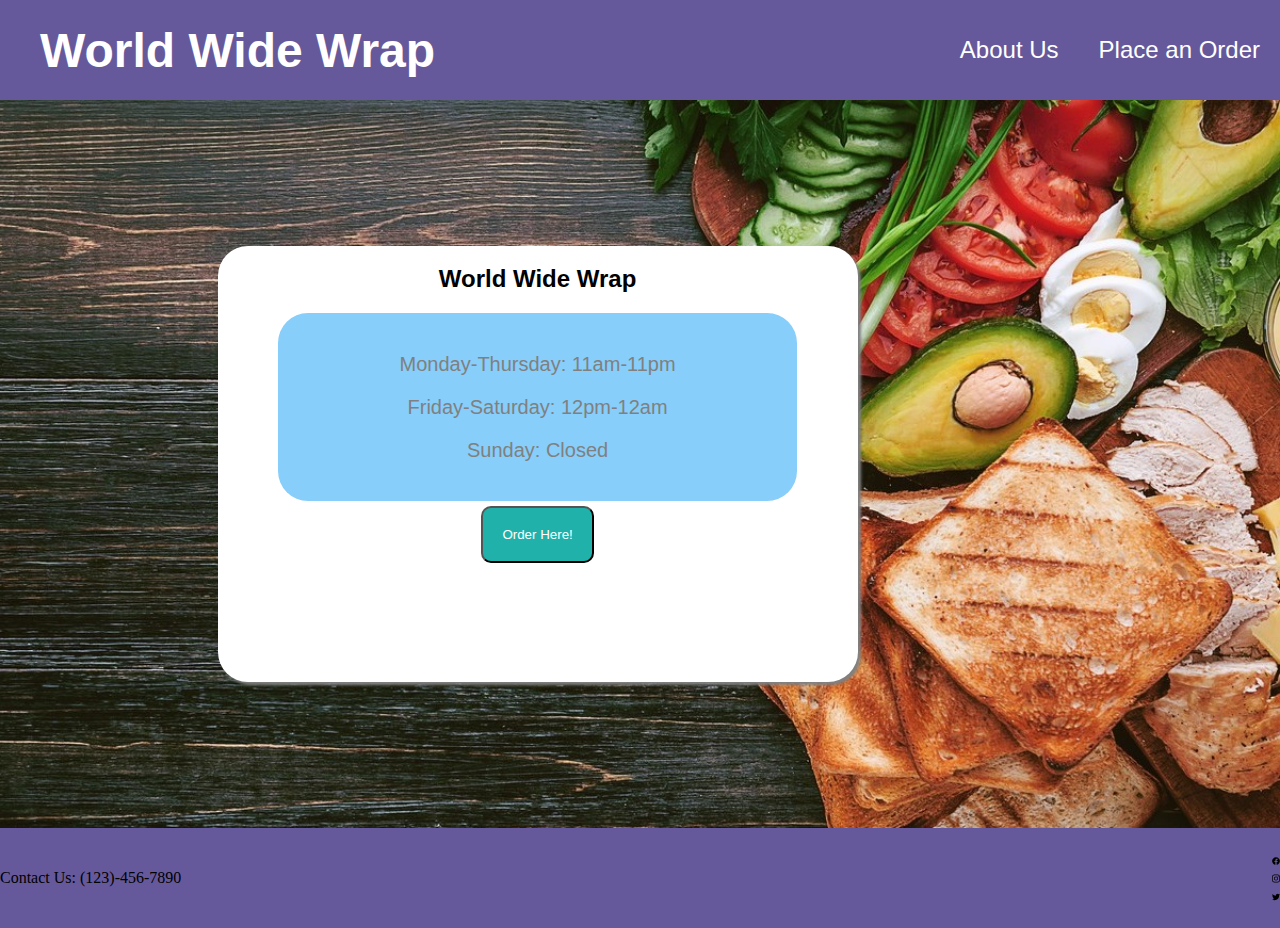
<file: index.html>
<!DOCTYPE html>

<html lang="en">
    <head>
        <title>World Wide Wrap</title>
        <link rel="stylesheet" type="text/css" href="css/homestyle.css">
        <link rel="icon" href="images/bread-slice-solid.svg">
    </head>
    <body>
        <nav>
            <h1 class="navlink"><a href="./">World Wide Wrap</a></h1>
            <ul class="navlinks">
                <li class="navlink"><a>About Us</a></li>
                <li class="navlink"><a href="./menu">Place an Order</a></li>
            </ul>
        </nav>
        <main>
            <img src="images/background-img.jpg" id="background-pic" alt="background photo of sandwich ingredients">
            <aside>
                <h2>World Wide Wrap</h2>
                <div id="hours">
                    <p>Monday-Thursday: 11am-11pm</p>
                    <p>Friday-Saturday: 12pm-12am</p>
                    <p>Sunday: Closed</p>
                </div>
                <button onclick="location.href='./menu'" >Order Here!</button>
            </aside>
        </main>
        <footer>
            <div>
                <p>Contact Us: (123)-456-7890</p>
            </div>
            <div>
                <a href="https://www.facebook.com/" target="_blank"><img src="images/facebook-brands.svg" alt="facebook logo" class="icons"></a>
                <a href="https://www.instagram.com/" target="_blank"><img src="images/instagram-brands.svg" alt="instagram logo" class="icons"></a>
                <a href="https://www.twitter.com/" target="_blank"><img src="images/twitter-brands.svg" alt="twitter logo" class="icons"></a>
            </div>
        </footer>
    </body>
</html>
</file>
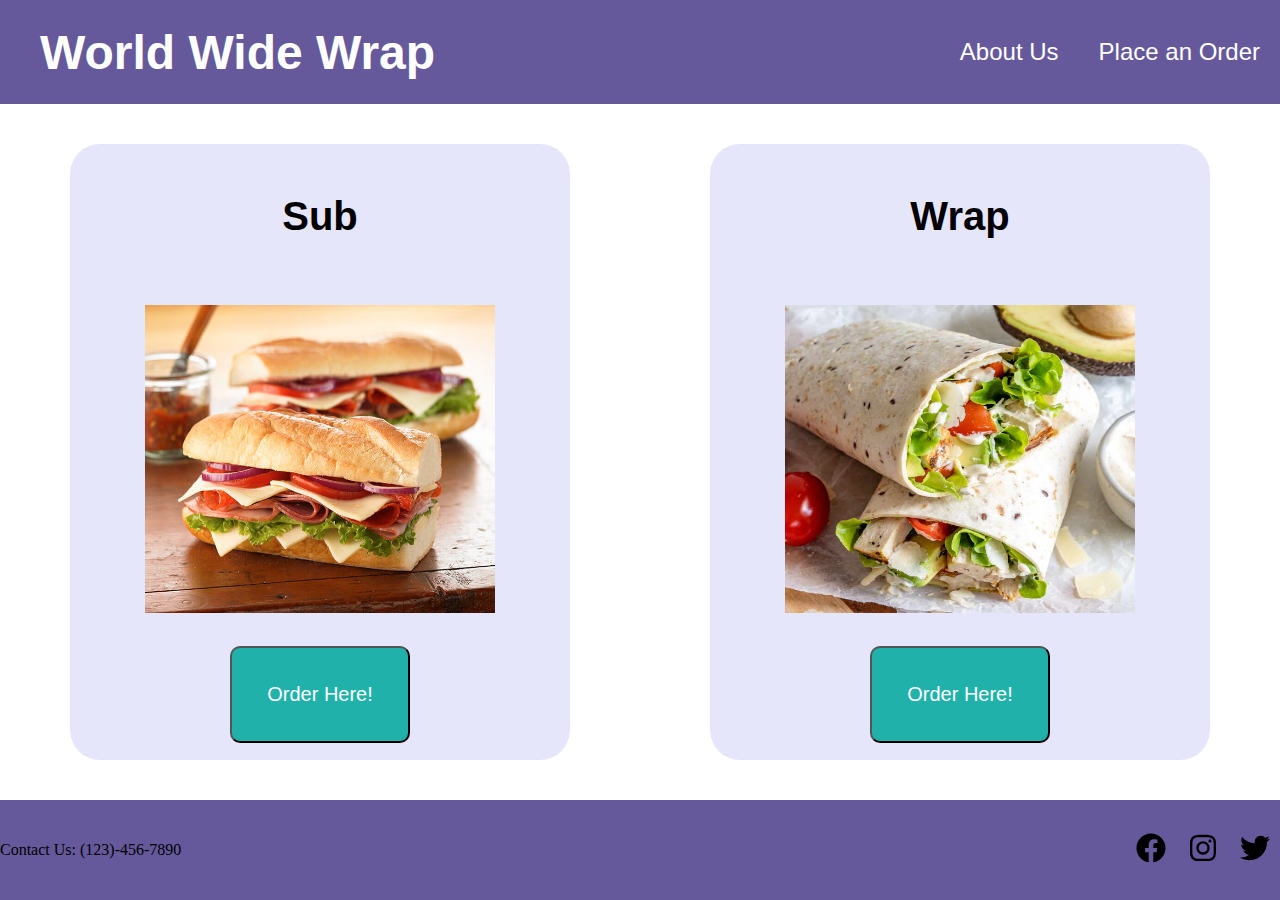
<file: menu.html>
<!DOCTYPE html>

<html lang="en">
    <head>
        <title>Menu</title>
        <link rel="stylesheet" type="text/css" href="css/menustyle.css">
        <link rel="icon" href="images/bread-slice-solid.svg">
    </head>
    <body>
        <nav>
            <h1 class="navlink"><a href="index.html">World Wide Wrap</a></h1>
            <ul class="navlinks">
                <li class="navlink"><a>About Us</a></li>
                <li class="navlink"><a href="./menu">Place an Order</a></li>
            </ul>
        </nav>
        <main>
            <div id="sub">
                <h2>Sub</h2>
                <img src="images/sub-menu-img.jpg" alt="sub sandwich">
                <button onclick="location.href='./suborder'">Order Here!</button>
            </div>
            <div id="wrap">
                <h2>Wrap</h2>
                <img src="images/wrap-img.jpg" alt="a chicken wrap">
                <button onclick="location.href='./wraporder'">Order Here!</button>
            </div>
        </main>
        <footer>
            <div>
                <p>Contact Us: (123)-456-7890</p>
            </div>
            <div>
                <a href="https://www.facebook.com/" target="_blank"><img src="images/facebook-brands.svg" alt="facebook logo" class="icons"></a>
                <a href="https://www.instagram.com/" target="_blank"><img src="images/instagram-brands.svg" alt="instagram logo" class="icons"></a>
                <a href="https://www.twitter.com/" target="_blank"><img src="images/twitter-brands.svg" alt="twitter logo" class="icons"></a>
            </div>
        </footer>
    </body>
</html>
</file>
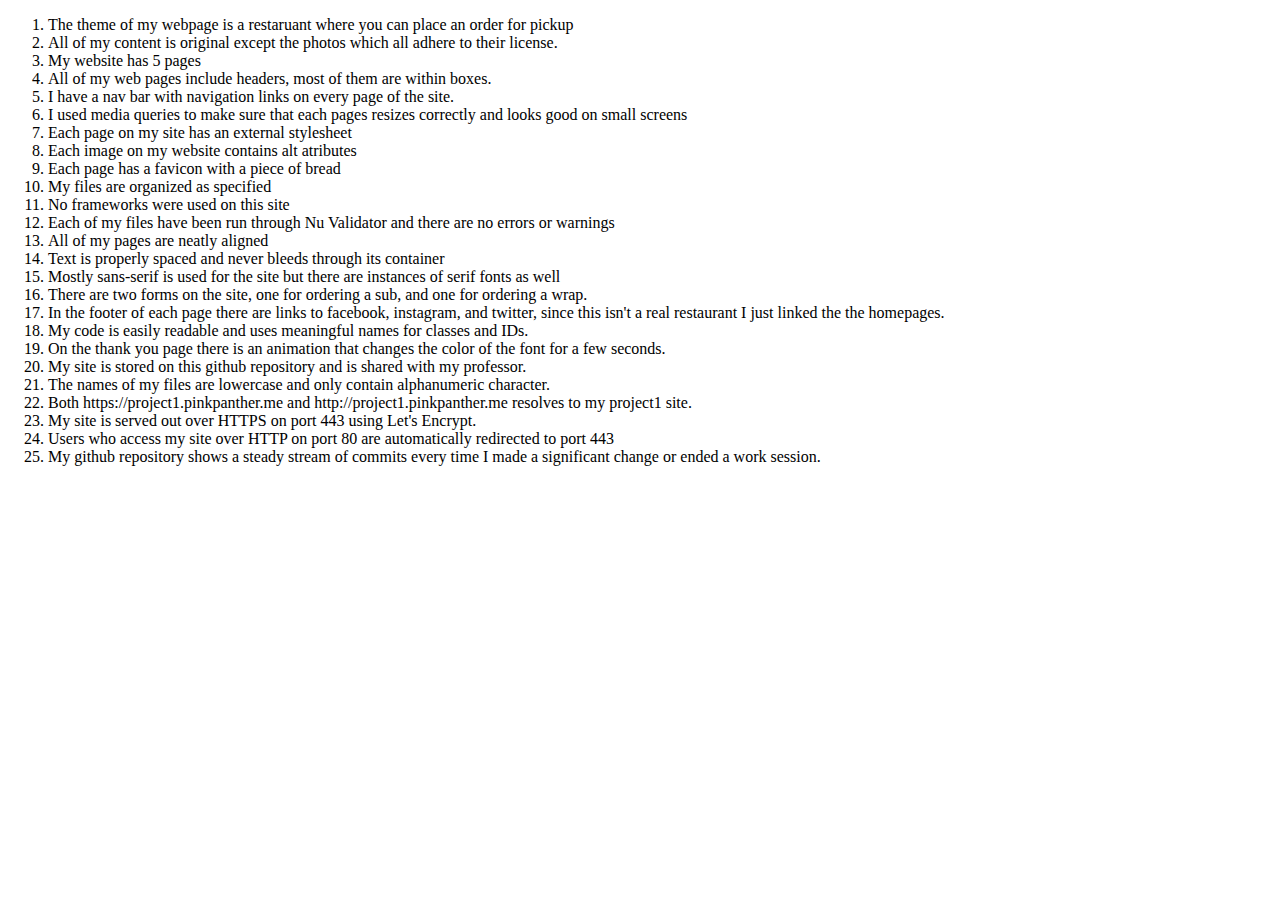
<file: report.html>
<!DOCTYPE html>

<html lang="en">
    <head>
        <title>Report</title>
    </head>
    <body>
        <ol>
            <li>The theme of my webpage is a restaruant where you can place an order for pickup</li>
            <li>All of my content is original except the photos which all adhere to their license.</li>
            <li>My website has 5 pages</li>
            <li>All of my web pages include headers, most of them are within boxes.</li>
            <li>I have a nav bar with navigation links on every page of the site.</li>
            <li>I used media queries to make sure that each pages resizes correctly and looks good on small screens</li>
            <li>Each page on my site has an external stylesheet</li>
            <li>Each image on my website contains alt atributes</li>
            <li>Each page has a favicon with a piece of bread</li>
            <li>My files are organized as specified</li>
            <li>No frameworks were used on this site</li>
            <li>Each of my files have been run through Nu Validator and there are no errors or warnings</li>
            <li>All of my pages are neatly aligned</li>
            <li>Text is properly spaced and never bleeds through its container</li>
            <li>Mostly sans-serif is used for the site but there are instances of serif fonts as well</li>
            <li>There are two forms on the site, one for ordering a sub, and one for ordering a wrap.</li>
            <li>In the footer of each page there are links to facebook, instagram, and twitter, since this isn't a real restaurant I just linked the the homepages.</li>
            <li>My code is easily readable and uses meaningful names for classes and IDs.</li>
            <li>On the thank you page there is an animation that changes the color of the font for a few seconds.</li>
            <li>My site is stored on this github repository and is shared with my professor.</li>
            <li>The names of my files are lowercase and only contain alphanumeric character.</li>
            <li>Both https://project1.pinkpanther.me and http://project1.pinkpanther.me resolves to my project1 site.</li>
            <li>My site is served out over HTTPS on port 443 using Let's Encrypt.</li>
            <li>Users who access my site over HTTP on port 80 are automatically redirected to port 443</li>
            <li>My github repository shows a steady stream of commits every time I made a significant change or ended a work session.</li>
        </ol>  
    </body>
</html>
</file>
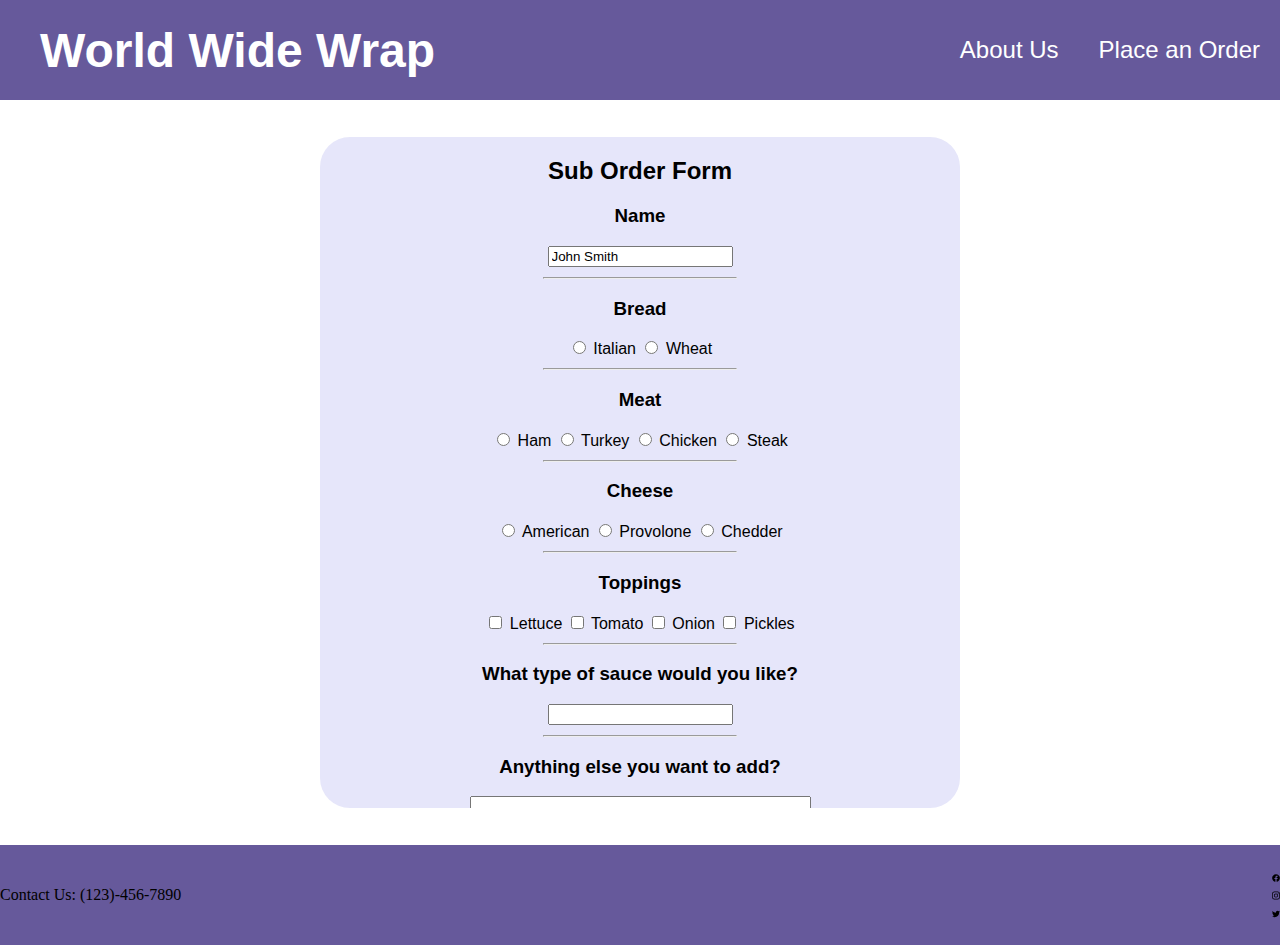
<file: suborder.html>
<!DOCTYPE html>

<html lang="en">
    <head>
        <title>Order a Sub!</title>
        <link rel="stylesheet" type="text/css" href="css/substyle.css">
        <link rel="icon" href="images/bread-slice-solid.svg">
    </head>
    <body>
        <nav>
            <h1 class="navlink"><a href="index.html">World Wide Wrap</a></h1>
            <ul class="navlinks">
                <li class="navlink"><a>About Us</a></li>
                <li class="navlink"><a href="./menu">Place an Order</a></li>
            </ul>
        </nav>
        <main>
            <div id="form">
                <form>
                    <h2>Sub Order Form</h2>
                    <section class="customer-name">
                        <h3>Name</h3>
                        <input type="text" name="customer-name" id="name" value="John Smith">
                    </section>
                    <hr>
                    <section class="bread">
                        <h3>Bread</h3>
                        <input type="radio" name="bread" id="italian" value="italian">
                        <label for="italian">Italian</label>
                        <input type="radio" name="bread" id="wheat" value="wheat">
                        <label for="wheat">Wheat</label>
                    </section>
                    <hr>
                    <section class="meat">
                        <h3>Meat</h3>
                        <input type="radio" name="meat" id="ham" value="ham">
                        <label for="ham">Ham</label>
                        <input type="radio" name="meat" id="turkey" value="turkey">
                        <label for="turkey">Turkey</label>
                        <input type="radio" name="meat" id="chicken" value="chicken">
                        <label for="chicken">Chicken</label>
                        <input type="radio" name="meat" id="steak" value="steak">
                        <label for="steak">Steak</label>
                    </section>
                    <hr>
                    <section class="cheese">
                        <h3>Cheese</h3>
                        <input type="radio" name="cheese" id="american" value="american">
                        <label for="american">American</label>
                        <input type="radio" name="cheese" id="provolone" value="provolone">
                        <label for="provolone">Provolone</label>
                        <input type="radio" name="cheese" id="chedder" value="chedder">
                        <label for="chedder">Chedder</label>
                    </section>
                    <hr>
                    <section class="toppings">
                        <h3>Toppings</h3>
                        <input type="checkbox" name="toppings" id="lettuce" value="lettuce">
                        <label for="lettuce">Lettuce</label>
                        <input type="checkbox" name="toppings" id="tomato" value="tomato">
                        <label for="tomato">Tomato</label>
                        <input type="checkbox" name="toppings" id="onion" value="onion">
                        <label for="onion">Onion</label>
                        <input type="checkbox" name="toppings" id="pickles" value="pickles">
                        <label for="pickles">Pickles</label>
                    </section>
                    <hr>
                    <section class="sauce">
                        <h3>What type of sauce would you like?</h3>
                        <input list="sauces" id="sauce" name="sauce">
                        <datalist id="sauces">
                          <option value="ketchup"></option>
                          <option value="mayo"></option>
                          <option value="mustard"></option>
                        </datalist>
                    </section>
                    <hr>
                    <section class="notes">
                        <h3>Anything else you want to add?</h3>
                        <textarea id="extra" name="extra" rows="3" cols="40"></textarea>
                    </section>
                </form>
                <button onclick="location.href='./thankyou'">Submit</button>
            </div>
        </main>
        <footer>
            <div>
                <p>Contact Us: (123)-456-7890</p>
            </div>
            <div>
                <a href="https://www.facebook.com/" target="_blank"><img src="images/facebook-brands.svg" alt="facebook logo" class="icons"></a>
                <a href="https://www.instagram.com/" target="_blank"><img src="images/instagram-brands.svg" alt="instagram logo" class="icons"></a>
                <a href="https://www.twitter.com/" target="_blank"><img src="images/twitter-brands.svg" alt="twitter logo" class="icons"></a>
            </div>
        </footer>
    </body>
</html>
</file>
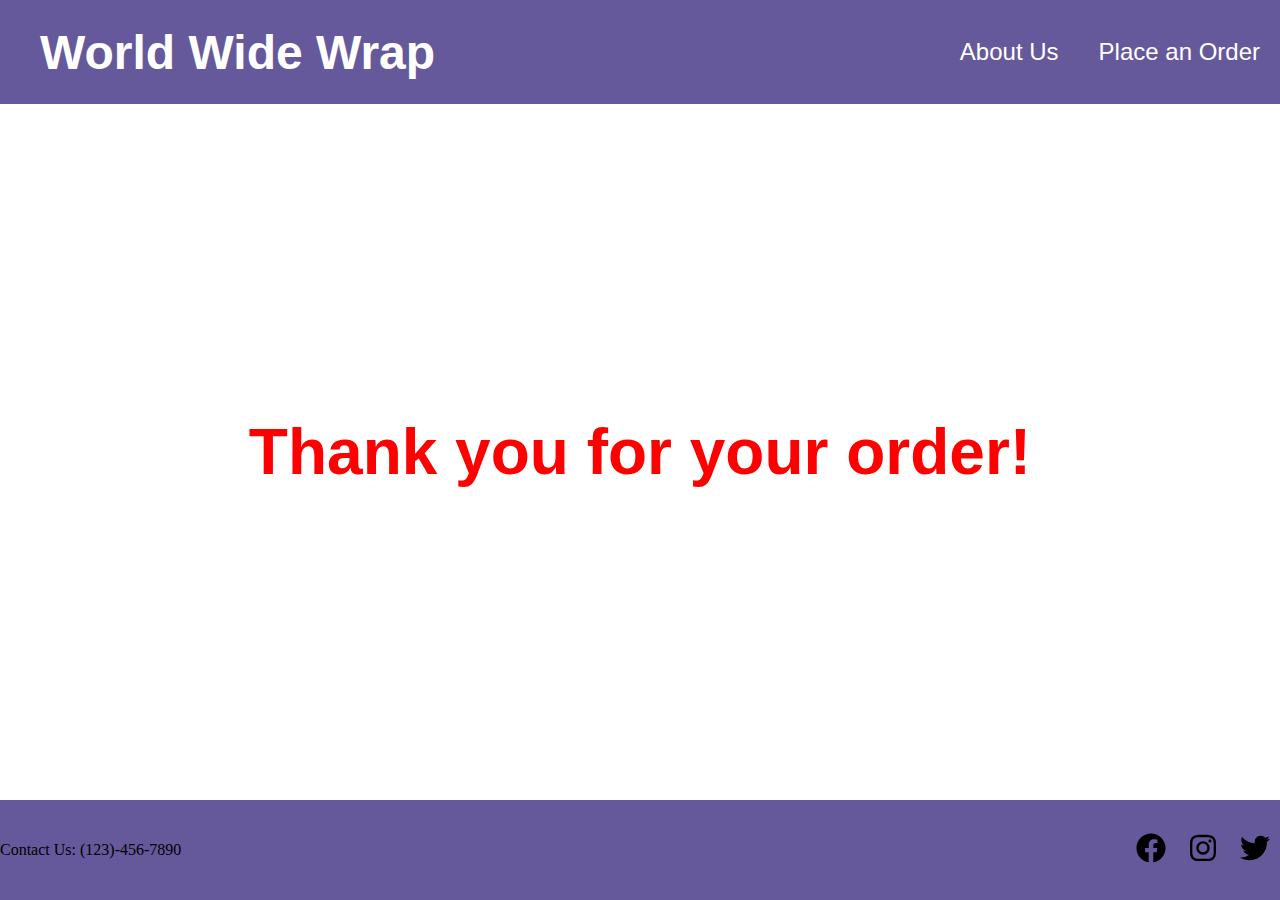
<file: thankyou.html>
<!DOCTYPE html>

<html lang="en">
    <head>
        <title>Thanks for your order!</title>
        <link rel="stylesheet" type="text/css" href="css/thankyoustyle.css">
        <link rel="icon" href="images/bread-slice-solid.svg">
    </head>
    <body>
        <nav>
            <h1 class="navlink"><a href="index.html">World Wide Wrap</a></h1>
            <ul class="navlinks">
                <li class="navlink"><a>About Us</a></li>
                <li class="navlink"><a href="./menu">Place an Order</a></li>
            </ul>
        </nav>
        <main>
            <h2>Thank you for your order!</h2>
        </main>
        <footer>
            <div>
                <p>Contact Us: (123)-456-7890</p>
            </div>
            <div>
                <a href="https://www.facebook.com/" target="_blank"><img src="images/facebook-brands.svg" alt="facebook logo" class="icons"></a>
                <a href="https://www.instagram.com/" target="_blank"><img src="images/instagram-brands.svg" alt="instagram logo" class="icons"></a>
                <a href="https://www.twitter.com/" target="_blank"><img src="images/twitter-brands.svg" alt="twitter logo" class="icons"></a>
            </div>
        </footer>
    </body>
</html>
</file>
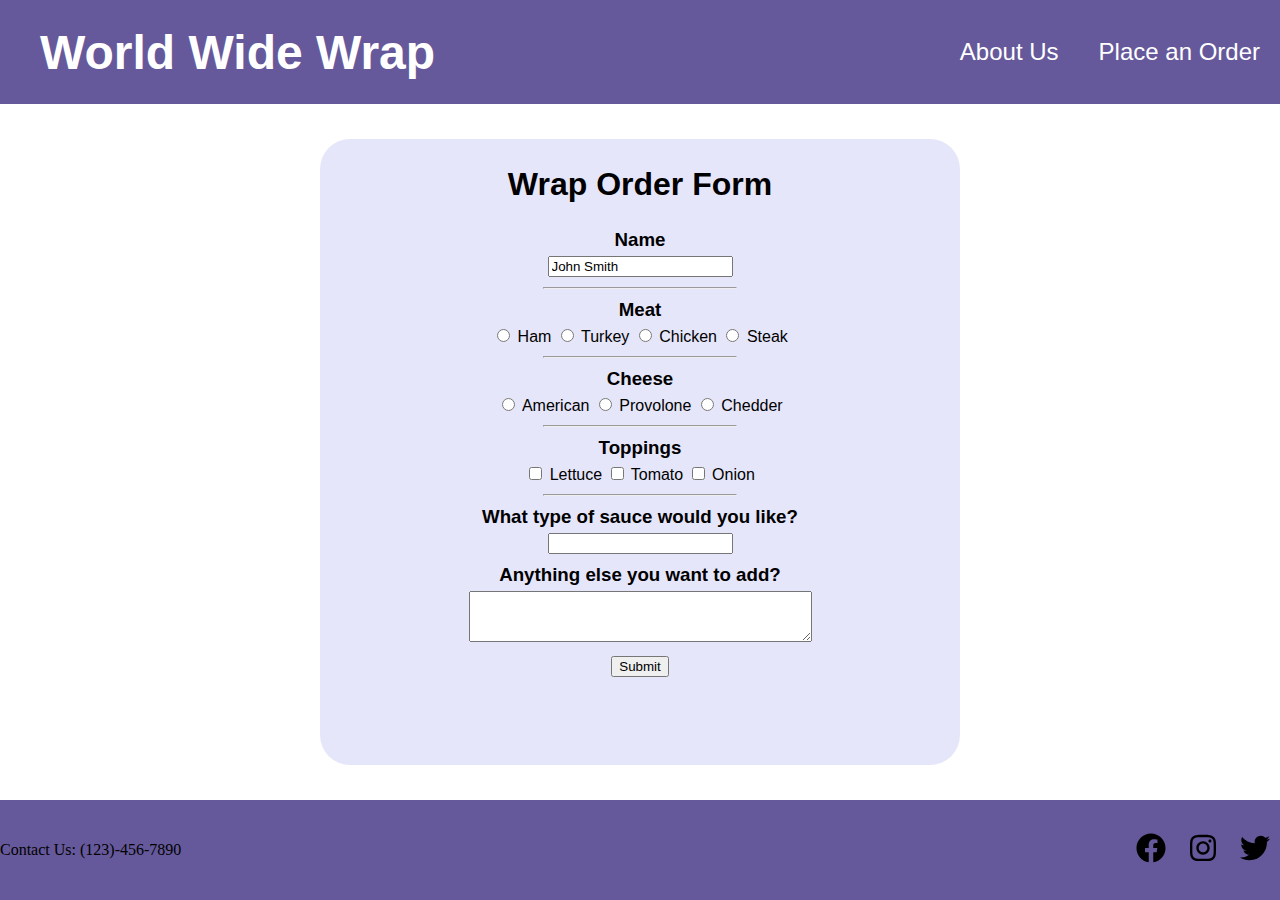
<file: wraporder.html>
<!DOCTYPE html>

<html lang="en">
    <head>
        <title>Order a Wrap!</title>
        <link rel="stylesheet" type="text/css" href="css/wraporder.css">
        <link rel="icon" href="images/bread-slice-solid.svg">
    </head>
    <body>
        <nav>
            <h1 class="navlink"><a href="index.html">World Wide Wrap</a></h1>
            <ul class="navlinks">
                <li class="navlink"><a>About Us</a></li>
                <li class="navlink"><a href="./menu">Place an Order</a></li>
            </ul>
        </nav>
        <main>
            <div id="form">
                <form>
                    <h2>Wrap Order Form</h2>
                    <section class="customer-name">
                        <h3>Name</h3>
                        <input type="text" name="customer-name" id="name" value="John Smith">
                    </section>
                    <hr>
                    <section class="meat">
                        <h3>Meat</h3>
                        <input type="radio" name="meat" id="ham" value="ham">
                        <label for="ham">Ham</label>
                        <input type="radio" name="meat" id="turkey" value="turkey">
                        <label for="turkey">Turkey</label>
                        <input type="radio" name="meat" id="chicken" value="chicken">
                        <label for="chicken">Chicken</label>
                        <input type="radio" name="meat" id="steak" value="steak">
                        <label for="steak">Steak</label>
                    </section>
                    <hr>
                    <section class="cheese">
                        <h3>Cheese</h3>
                        <input type="radio" name="cheese" id="american" value="american">
                        <label for="american">American</label>
                        <input type="radio" name="cheese" id="provolone" value="provolone">
                        <label for="provolone">Provolone</label>
                        <input type="radio" name="cheese" id="chedder" value="chedder">
                        <label for="chedder">Chedder</label>
                    </section>
                    <hr>
                    <section class="toppings">
                        <h3>Toppings</h3>
                        <input type="checkbox" name="toppings" id="lettuce" value="lettuce">
                        <label for="lettuce">Lettuce</label>
                        <input type="checkbox" name="toppings" id="tomato" value="tomato">
                        <label for="tomato">Tomato</label>
                        <input type="checkbox" name="toppings" id="onion" value="onion">
                        <label for="onion">Onion</label>
                    </section>
                    <hr>
                    <section class="sauce">
                        <h3>What type of sauce would you like?</h3>
                        <input list="sauces" id="sauce" name="sauce">
                        <datalist id="sauces">
                          <option value="ketchup"></option>
                          <option value="mayo"></option>
                          <option value="mustard"></option>
                        </datalist>
                    </section>
                    <section class="notes">
                        <h3>Anything else you want to add?</h3>
                        <textarea id="extra" name="extra" rows="3" cols="40"></textarea>
                    </section>
                </form>
                <button onclick="location.href='./thankyou'">Submit</button>
            </div>
        </main>
        <footer>
            <div>
                <p>Contact Us: (123)-456-7890</p>
            </div>
            <div>
                <a href="https://www.facebook.com/" target="_blank"><img src="images/facebook-brands.svg" alt="facebook logo" class="icons"></a>
                <a href="https://www.instagram.com/" target="_blank"><img src="images/instagram-brands.svg" alt="instagram logo" class="icons"></a>
                <a href="https://www.twitter.com/" target="_blank"><img src="images/twitter-brands.svg" alt="twitter logo" class="icons"></a>
            </div>
        </footer>
    </body>
</html>
</file>
<file: css/homestyle.css>
body {
    margin: 0;
    display: flex;
    flex-direction: column;
    max-height: 100vh;
    font-family: sans-serif;
}

nav {
    padding: 0;
    margin: 0;
    background-color: #66599b;
    display: flex;
    flex-direction: row;
    justify-content: space-between;
    align-items: center;
    min-height: 100px;
    color: white;
}

nav > h1 {
    margin: 20px;
}

.navlinks {
    display: flex;
    flex-direction: row;
    list-style-type: none;
}

.navlink > a {
    color: white;
    padding: 10px;
    margin: 10px;
    display: inline-block;
    font-size: 1.5em;
    text-decoration: none;
}

.navlink > a:hover {
    background-color: #90a5d2;
}

#background-pic{
    margin: 0;
    padding: 0;
    min-width: 100%;
    min-height: 600px;
}

main {
    position: relative;
    display: flex;
    flex-direction: column;
}

aside {
    display: flex;
    flex-direction: column;
    align-items: center;
    position: absolute;
    height: 50%;
    width: 30%;
    left: 17%;
    top: 20%;
    border-radius: 30px;
    box-shadow: 3px 3px 3px grey;
    background-color: white;
}

aside > h1{
    text-align: center;
    font-size: 2.75em;
}

#hours {
    background-color: lightskyblue;
    width: 75%;
    padding: 3%;
    border-radius: 30px;
    text-align: center;
    color: grey;
    font-size: 1.25em;
}

button {
    background-color: lightseagreen;
    color: white;
    padding: 3%;
    border-radius: 10px;
    margin-top: 10%;
}

button > a {
    text-decoration: none;
    color: white;
    font-size: 1.25em;
}

footer {
    display: flex;
    flex-direction: row;
    justify-content: space-between;
    align-items: center;
    background-color: #66599b;
    font-size: 1em;
    min-height: 100px;
    font-family: serif;
}

#icons {
    margin: 10px;
    height: 30px;
}

@media (max-width: 1360px) {
    aside {
        width: 50%;
        height: 60%;
    }

    button {
        margin-top: 5px;
    }
}

@media (max-width: 740px) {
    aside {
        height: 75%;
    }
}
</file>
<file: css/menustyle.css>
body {
    margin: 0;
    display: flex;
    flex-direction: column;
    max-height: 100vh;
    font-family: sans-serif;
}

nav {
    padding: 0;
    margin: 0;
    background-color: #66599b;
    display: flex;
    flex-direction: row;
    justify-content: space-between;
    align-items: center;
    min-height: 100px;
    color: white;
}

nav > h1 {
    margin: 20px;
}

.navlinks {
    display: flex;
    flex-direction: row;
    list-style-type: none;
}

.navlink > a {
    color: white;
    padding: 10px;
    margin: 10px;
    display: inline-block;
    font-size: 1.5em;
    text-decoration: none;
}

.navlink > a:hover {
    background-color: #90a5d2;
}

main {
    position: relative;
    display: flex;
    flex-direction: row;
    justify-content: space-around;
    height: 100vh;
}

h2 {
    font-size: 2.5em;
}

main > div {
    margin: 40px;
    background-color: lavender;
    width: 500px;
    border-radius: 30px;
    text-align: center;
    display: flex;
    flex-direction: column;
    align-items: center;
    justify-content: space-around;
}

#sub > img, #wrap > img {
    width: 70%;
    height: 50%;
}

button {
    background-color: lightseagreen;
    color: white;
    border-radius: 10px;
    padding: 7%;
    font-size: 1.25em;
}

footer {
    display: flex;
    flex-direction: row;
    justify-content: space-between;
    align-items: center;
    background-color: #66599b;
    font-size: 1em;
    min-height: 100px;
    font-family: serif;
}

.icons {
    margin: 10px;
    height: 30px;
}
</file>
<file: css/substyle.css>
body {
    margin: 0;
    display: flex;
    flex-direction: column;
    max-height: 100vh;
    font-family: sans-serif;
}

nav {
    padding: 0;
    margin: 0;
    background-color: #66599b;
    display: flex;
    flex-direction: row;
    justify-content: space-between;
    align-items: center;
    min-height: 100px;
    color: white;
}

nav > h1 {
    margin: 20px;
}

.navlinks {
    display: flex;
    flex-direction: row;
    list-style-type: none;
}

.navlink > a {
    color: white;
    padding: 10px;
    margin: 10px;
    display: inline-block;
    font-size: 1.5em;
    text-decoration: none;
}

.navlink > a:hover {
    background-color: #90a5d2;
}

main {
    display: flex;
    flex-direction: row;
    justify-content: center;
    align-items: center;
    height: 100vh;
}

#form {
    background-color: lavender;
    width: 50%;
    height: 90%;
    border-radius: 30px;
    text-align: center;
    font-size: 1em;
    overflow-y: scroll;
}

hr {
    width: 30%;
}

section {
    margin: 10px;
}

footer {
    display: flex;
    flex-direction: row;
    justify-content: space-between;
    align-items: center;
    background-color: #66599b;
    font-size: 1em;
    min-height: 100px;
    font-family: serif;
}

#icons {
    margin: 10px;
    height: 30px;
}
</file>
<file: css/thankyoustyle.css>
body {
    margin: 0;
    display: flex;
    flex-direction: column;
    max-height: 100vh;
    font-family: sans-serif;
}

nav {
    padding: 0;
    margin: 0;
    background-color: #66599b;
    display: flex;
    flex-direction: row;
    justify-content: space-between;
    align-items: center;
    min-height: 100px;
    color: white;
}

nav > h1 {
    margin: 20px;
}

.navlinks {
    display: flex;
    flex-direction: row;
    list-style-type: none;
}

.navlink > a {
    color: white;
    padding: 10px;
    margin: 10px;
    display: inline-block;
    font-size: 1.5em;
    text-decoration: none;
}

.navlink > a:hover {
    background-color: #90a5d2;
}

main {
    display: flex;
    flex-direction: column;
    justify-content: center;
    align-items: center;
    height: 100vh;
}

main > h2 {
    font-size: 4em;
    color: red;
    animation-name: change-color;
    animation-duration: 5s;
}

@keyframes change-color {
    from {color: red;}
    to {color: yellow;}
}

footer {
    display: flex;
    flex-direction: row;
    justify-content: space-between;
    align-items: center;
    background-color: #66599b;
    font-size: 1em;
    min-height: 100px;
    font-family: serif;
}

.icons {
    margin: 10px;
    height: 30px;
}
</file>
<file: css/wraporder.css>
body {
    margin: 0;
    display: flex;
    flex-direction: column;
    max-height: 100vh;
    font-family: sans-serif;
}

nav {
    padding: 0;
    margin: 0;
    background-color: #66599b;
    display: flex;
    flex-direction: row;
    justify-content: space-between;
    align-items: center;
    min-height: 100px;
    color: white;
}

nav > h1 {
    margin: 20px;
}

.navlinks {
    display: flex;
    flex-direction: row;
    list-style-type: none;
}

.navlink > a {
    color: white;
    padding: 10px;
    margin: 10px;
    display: inline-block;
    font-size: 1.5em;
    text-decoration: none;
}

.navlink > a:hover {
    background-color: #90a5d2;
}

main {
    display: flex;
    flex-direction: row;
    justify-content: center;
    align-items: center;
    height: 100vh;
}

#form {
    background-color: lavender;
    width: 50%;
    height: 90%;
    border-radius: 30px;
    text-align: center;
    font-size: 1em;
    overflow-y: scroll;
}

h2 {
    font-size: 2em;
}

h3 {
    margin: 5px;
}

hr {
    width: 30%;
}

section {
    margin: 10px;
}

footer {
    display: flex;
    flex-direction: row;
    justify-content: space-between;
    align-items: center;
    background-color: #66599b;
    font-size: 1em;
    min-height: 100px;
    font-family: serif;
}

.icons {
    margin: 10px;
    height: 30px;
}
</file>
